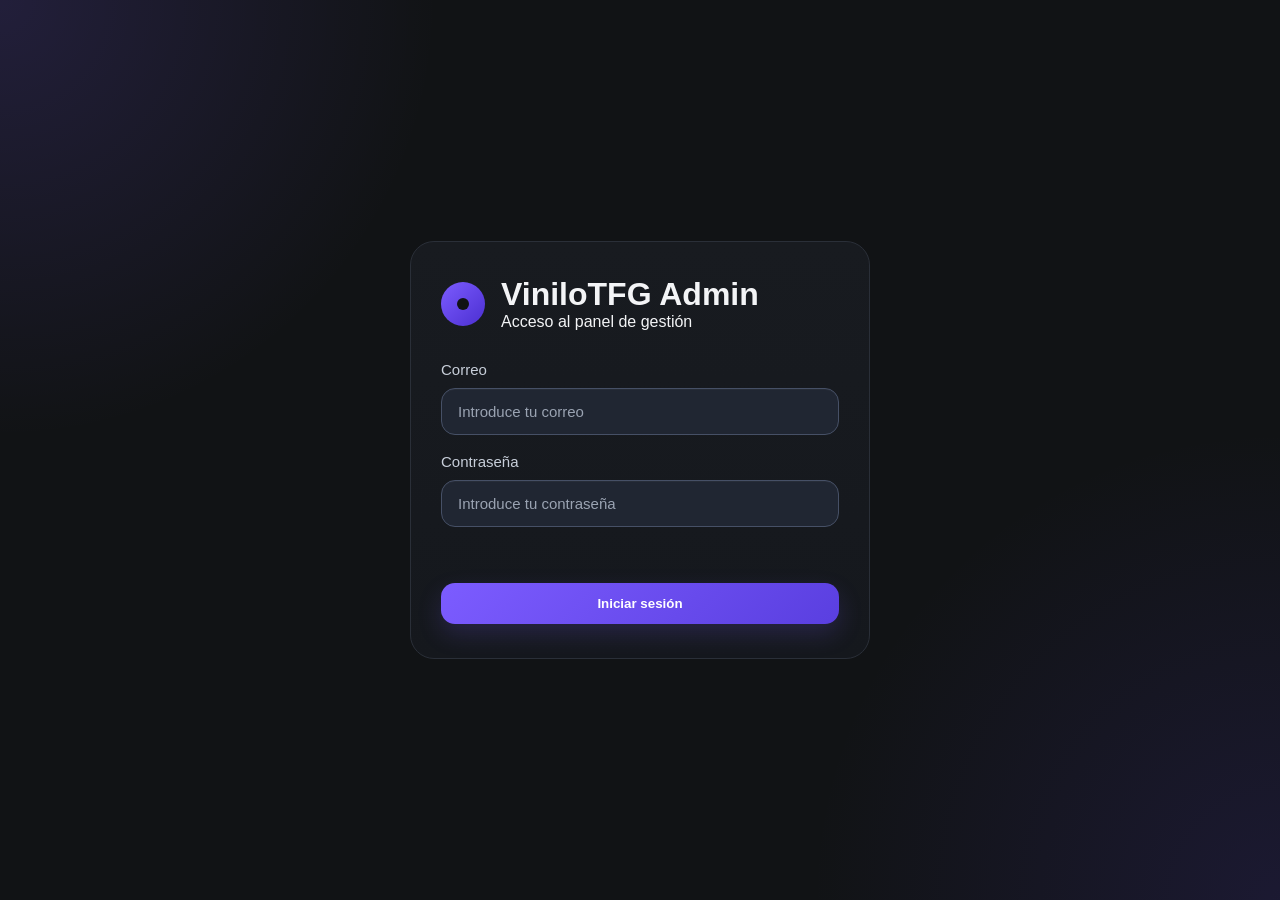
<file: index.html>
<!DOCTYPE html>
<html lang="es">
<head>
  <meta charset="UTF-8" />
  <meta name="viewport" content="width=device-width, initial-scale=1.0" />
  <title>ViniloTFG Admin - Incidencias</title>

  <!-- Hojas de estilo principales del sistema -->
  <link rel="stylesheet" href="css/global.css">
  <link rel="stylesheet" href="css/dashboard.css">
  <link rel="stylesheet" href="css/theme.css">
</head>
<body>
  <div class="layout">
    
    <!-- Barra lateral de navegación -->
    <aside class="sidebar">
      <div class="sidebar-top">
        <div class="logo-box">
          <div class="logo-circle"></div>
          <div>
            <h2>ViniloTFG Admin</h2>
            <p>Gestión interna</p>
          </div>
        </div>
      </div>

      <!-- Menú lateral con acceso a las distintas secciones -->
      <nav class="sidebar-nav">
        <a href="index.html" class="nav-item active">Dashboard</a>
        <a href="pedidos.html" class="nav-item">Pedidos</a>
        <a href="clientes.html" class="nav-item">Clientes</a>
        <a href="productos.html" class="nav-item">Productos</a>
        <a href="estadisticas.html" class="nav-item">Estadísticas</a>
        <a href="configuracion.html" class="nav-item">Configuración</a>
      </nav>

      <!-- Información del usuario actual -->
      <div class="sidebar-bottom">
        <div class="user-card">
          <div class="user-avatar">V</div>
          <div>
            <h4>Víctor</h4>
            <p>Administrador</p>
          </div>
        </div>
      </div>
    </aside>

    <!-- CONTENIDO PRINCIPAL -->
    <main class="main-content">
      
      <!-- Cabecera del dashboard -->
      <header class="topbar">
        <div>
          <h1>Dashboard de incidencias</h1>
          <p>Resumen general de pedidos, incidencias y actividad reciente</p>
        </div>

        <!-- Acción principal para crear una nueva incidencia -->
        <div class="topbar-actions">
          <button class="primary-btn" onclick="window.location.href='nueva-incidencia.html'">
                + Nueva incidencia
        </button>
        </div>
      </header>

      <!-- Tarjetas con resumen rápido de métricas -->
      <section class="stats-grid">
        <div class="stat-card">
          <div class="stat-info">
            <p>Pedidos totales</p>
            <h3>1.248</h3>
            <span>+12% este mes</span>
          </div>
        </div>

        <div class="stat-card">
          <div class="stat-info">
            <p>Pedidos pendientes</p>
            <h3>34</h3>
            <span>5 requieren revisión</span>
          </div>
        </div>

        <div class="stat-card">
          <div class="stat-info">
            <p>Incidencias abiertas</p>
            <h3>18</h3>
            <span>4 son urgentes</span>
          </div>
        </div>

        <div class="stat-card">
          <div class="stat-info">
            <p>Clientes activos</p>
            <h3>392</h3>
            <span>+27 esta semana</span>
          </div>
        </div>
      </section>

      <!-- BLOQUE DE GESTIÓN DE INCIDENCIAS -->
      <section class="panel">
        <div class="panel-header">
          <div>
            <h2>Gestión de incidencias</h2>
            <p>Consulta, filtra y revisa las incidencias registradas</p>
          </div>
        </div>

        <!-- Filtros para buscar y clasificar incidencias -->
        <div class="filters">
          <input type="text" id="searchIncident" placeholder="Buscar por cliente o ID..." />
          
          <select id="statusFilter">
            <option value="all">Todos los estados</option>
            <option value="Abierta">Abierta</option>
            <option value="En revisión">En revisión</option>
            <option value="Resuelta">Resuelta</option>
            <option value="Cerrada">Cerrada</option>
          </select>

          <select id="priorityFilter">
            <option value="all">Todas las prioridades</option>
            <option value="Baja">Baja</option>
            <option value="Media">Media</option>
            <option value="Alta">Alta</option>
            <option value="Urgente">Urgente</option>
          </select>
        </div>

        <!-- Tabla donde se cargan las incidencias dinámicamente -->
        <div class="table-container">
          <table>
            <thead>
              <tr>
                <th>ID</th>
                <th>Cliente</th>
                <th>Pedido</th>
                <th>Tipo</th>
                <th>Prioridad</th>
                <th>Estado</th>
                <th>Fecha</th>
              </tr>
            </thead>
            <tbody id="incidentTableBody">
              <!-- Contenido generado por JavaScript -->
            </tbody>
          </table>
        </div>
      </section>

      <!-- BLOQUE DE PEDIDOS RECIENTES Y RESUMEN -->
      <section class="bottom-grid">
        <div class="panel">
          <div class="panel-header">
            <div>
              <h2>Pedidos recientes</h2>
              <p>Últimos pedidos registrados en la tienda</p>
            </div>
          </div>

          <!-- Tabla con los últimos pedidos -->
          <div class="table-container">
            <table>
              <thead>
                <tr>
                  <th>ID Pedido</th>
                  <th>Cliente</th>
                  <th>Fecha</th>
                  <th>Total</th>
                  <th>Estado</th>
                </tr>
              </thead>
              <tbody id="ordersTableBody">
                <!-- Contenido generado por JavaScript -->
              </tbody>
            </table>
          </div>
        </div>

        <!-- Panel de resumen rápido del sistema -->
        <div class="panel">
          <div class="panel-header">
            <div>
              <h2>Resumen rápido</h2>
              <p>Estado general de la operativa</p>
            </div>
          </div>

          <div class="summary-boxes">
            <div class="summary-item">
              <h4>Incidencias urgentes</h4>
              <p>4 casos pendientes de resolución inmediata.</p>
            </div>

            <div class="summary-item">
              <h4>Pedidos con retraso</h4>
              <p>7 envíos muestran demoras superiores a 48 horas.</p>
            </div>

            <div class="summary-item">
              <h4>Devoluciones activas</h4>
              <p>3 solicitudes siguen en proceso de validación.</p>
            </div>

            <div class="summary-item">
              <h4>Clientes con incidencias repetidas</h4>
              <p>2 usuarios han abierto más de una incidencia esta semana.</p>
            </div>
          </div>
        </div>
      </section>

    </main>
  </div>

  <!-- Scripts compartidos y específicos del dashboard -->
  <script src="js/shared.js"></script>
  <script src="js/incidencias.js"></script>
  <script src="js/pedidos.js"></script>
</body>
</html>
</file>
<file: css/global.css>
/* RESET GENERAL:
   Limpia estilos por defecto del navegador y define base global */
* {
  margin: 0;
  padding: 0;
  box-sizing: border-box; /* Hace más fácil calcular tamaños */
  font-family: Arial, Helvetica, sans-serif;
}

/* Scroll suave al navegar entre secciones */
html {
  scroll-behavior: smooth;
}

/* Estilo base de la página (tema oscuro) */
body {
  background-color: #111315;
  color: #f3f4f6;
}

/* Enlaces sin subrayado y heredando color */
a {
  color: inherit;
  text-decoration: none;
}

/* CONTENEDOR PRINCIPAL:
   Divide la pantalla en sidebar + contenido */
.layout {
  display: flex;
  min-height: 100vh;
}

/* SIDEBAR:
   Menú lateral fijo con estructura vertical */
.sidebar {
  width: 280px;
  min-width: 280px;
  background-color: #181b20;
  border-right: 1px solid #2a2f38;
  display: flex;
  flex-direction: column;
  justify-content: flex-start;
  padding: 24px 18px;
  position: sticky; /* Se queda fija al hacer scroll */
  top: 0;
  height: 100vh;
}

/* Separación superior (logo/zona inicial) */
.sidebar-top {
  margin-bottom: 28px;
}

/* Contenedor del logo + texto */
.logo-box {
  display: flex;
  align-items: center;
  gap: 14px;
}

/* Círculo visual del logo con degradado */
.logo-circle {
  width: 44px;
  height: 44px;
  background: linear-gradient(135deg, #7c5cff, #4b2fd1);
  border-radius: 50%;
  position: relative;
  flex-shrink: 0;
}

/* Detalle interior del logo (efecto punto) */
.logo-circle::after {
  content: "";
  width: 12px;
  height: 12px;
  background-color: #111315;
  border-radius: 50%;
  position: absolute;
  top: 16px;
  left: 16px;
}

/* Texto principal del logo */
.logo-box h2 {
  font-size: 18px;
  margin-bottom: 4px;
  line-height: 1.2;
}

/* Subtexto del logo */
.logo-box p {
  color: #a1a7b3;
  font-size: 13px;
}

/* MENÚ DE NAVEGACIÓN */
.sidebar-nav {
  display: flex;
  flex-direction: column;
  gap: 8px;
}

/* Elemento de menú */
.nav-item {
  text-decoration: none;
  color: #d5d9e2;
  padding: 14px 16px;
  border-radius: 14px;
  transition: 0.25s ease; /* Animaciones suaves */
  font-size: 15px;
  font-weight: 500;
}

/* Hover: pequeño desplazamiento y cambio de fondo */
.nav-item:hover {
  background-color: #222833;
  color: #ffffff;
  transform: translateX(2px);
}

/* Item activo (seleccionado) */
.nav-item.active {
  background: linear-gradient(135deg, #7c5cff, #5a3fe0);
  color: white;
  font-weight: bold;
  box-shadow: 0 10px 24px rgba(124, 92, 255, 0.22);
}

/* ZONA INFERIOR SIDEBAR (usuario) */
.sidebar-bottom {
  margin-top: auto; /* Empuja al fondo */
  padding-top: 24px;
}

/* Filas clicables (tablas, listas, etc.) */
.clickable-row {
  cursor: pointer;
}

.clickable-row:hover {
  background-color: #232832 !important;
  transform: scale(1.01);
}

/* TARJETA DE USUARIO */
.user-card {
  background-color: #20242c;
  border: 1px solid #2a2f38;
  border-radius: 16px;
  padding: 14px;
  display: flex;
  align-items: center;
  gap: 12px;
}

/* Avatar circular del usuario */
.user-avatar {
  width: 42px;
  height: 42px;
  border-radius: 50%;
  background-color: #7c5cff;
  display: flex;
  align-items: center;
  justify-content: center;
  font-weight: bold;
}

/* Nombre usuario */
.user-card h4 {
  font-size: 15px;
  margin-bottom: 2px;
}

/* Info secundaria usuario */
.user-card p {
  font-size: 13px;
  color: #a1a7b3;
}

/* CONTENIDO PRINCIPAL */
.main-content {
  flex: 1; /* Ocupa el resto del espacio */
  padding: 30px 32px;
}

/* BOTONES PRINCIPALES */
.primary-btn {
  background: linear-gradient(135deg, #7c5cff, #5a3fe0);
  border: none;
  color: white;
  padding: 13px 18px;
  border-radius: 14px;
  cursor: pointer;
  font-weight: bold;
  transition: 0.25s ease;
  box-shadow: 0 10px 24px rgba(124, 92, 255, 0.18);
}

/* Hover botón principal */
.primary-btn:hover {
  transform: translateY(-1px);
  opacity: 0.96;
}

/* Click botón */
.primary-btn:active {
  transform: translateY(0);
}

/* BOTÓN SECUNDARIO */
.secondary-btn {
  background-color: #20242c;
  border: 1px solid #2a2f38;
  color: #f3f4f6;
  padding: 13px 18px;
  border-radius: 14px;
  cursor: pointer;
  font-weight: 600;
  transition: 0.25s ease;
}

.secondary-btn:hover {
  background-color: #252b34;
}

/* PANEL (tarjetas/contenedores principales) */
.panel {
  background: linear-gradient(180deg, #181b20 0%, #15181d 100%);
  border: 1px solid #2a2f38;
  border-radius: 22px;
  padding: 24px;
  margin-bottom: 28px;
  box-shadow: 0 8px 24px rgba(0, 0, 0, 0.14);
}

/* Cabecera del panel */
.panel-header {
  display: flex;
  justify-content: space-between;
  align-items: center;
  margin-bottom: 18px;
}

/* Título del panel */
.panel-header h2 {
  font-size: 22px;
  margin-bottom: 6px;
  line-height: 1.2;
}

/* Subtítulo/descripción */
.panel-header p {
  color: #a1a7b3;
  font-size: 14px;
  line-height: 1.45;
}

/* TABLAS */
.table-container {
  overflow-x: auto; /* Scroll horizontal si hace falta */
  border-radius: 16px;
}

table {
  width: 100%;
  border-collapse: collapse;
}

/* Cabecera tabla */
thead {
  background-color: #20242c;
}

/* Celdas */
th,
td {
  text-align: left;
  padding: 18px 16px;
  border-bottom: 1px solid #2a2f38;
  font-size: 14px;
  vertical-align: middle;
}

/* Encabezados */
th {
  color: #d8deea;
  font-weight: 700;
}

/* Contenido */
td {
  color: #f3f4f6;
}

/* Hover filas */
tbody tr {
  transition: 0.2s ease;
}

tbody tr:hover {
  background-color: #1e232b;
}

/* BADGES:
   Etiquetas de estado/prioridad */
.badge {
  display: inline-flex;
  align-items: center;
  justify-content: center;
  padding: 7px 12px;
  border-radius: 999px;
  font-size: 12px;
  font-weight: bold;
  white-space: nowrap;
}

/* Diferentes estados visuales */
.badge-open { background-color: rgba(255, 77, 79, 0.15); color: #ff6b6b; }
.badge-review { background-color: rgba(255, 193, 7, 0.15); color: #ffd166; }
.badge-resolved { background-color: rgba(34, 197, 94, 0.15); color: #4ade80; }
.badge-closed { background-color: rgba(148, 163, 184, 0.15); color: #cbd5e1; }
.badge-low { background-color: rgba(100, 116, 139, 0.15); color: #cbd5e1; }
.badge-medium { background-color: rgba(59, 130, 246, 0.15); color: #60a5fa; }
.badge-high { background-color: rgba(249, 115, 22, 0.15); color: #fb923c; }
.badge-urgent { background-color: rgba(239, 68, 68, 0.15); color: #f87171; }
.badge-pending { background-color: rgba(250, 204, 21, 0.15); color: #facc15; }
.badge-paid { background-color: rgba(34, 197, 94, 0.15); color: #4ade80; }
.badge-shipped { background-color: rgba(59, 130, 246, 0.15); color: #60a5fa; }
.badge-delivered { background-color: rgba(16, 185, 129, 0.15); color: #34d399; }

/* SCROLL PERSONALIZADO */
::-webkit-scrollbar {
  width: 10px;
  height: 10px;
}

::-webkit-scrollbar-track {
  background: #111315;
}

::-webkit-scrollbar-thumb {
  background: #2a2f38;
  border-radius: 999px;
}

::-webkit-scrollbar-thumb:hover {
  background: #3a4150;
}

/* RESPONSIVE:
   Adaptación a tablet/móvil */
@media (max-width: 1024px) {
  .layout {
    flex-direction: column; /* Sidebar arriba */
  }

  .sidebar {
    width: 100%;
    min-width: 100%;
    height: auto;
    position: relative;
    border-right: none;
    border-bottom: 1px solid #2a2f38;
  }

  .sidebar-bottom {
    margin-top: 24px;
  }

  .main-content {
    padding: 24px;
  }
}

/* Ajustes móviles */
@media (max-width: 700px) {
  .main-content {
    padding: 18px;
  }

  .panel {
    padding: 18px;
  }

  th,
  td {
    padding: 14px 12px;
  }
}

/* FORMULARIOS */
form label {
  display: block;
  margin-bottom: 10px;
  font-size: 15px;
  color: #c7ced9;
  font-weight: 500;
}

/* Inputs, selects y textarea */
form input,
form select,
form textarea {
  width: 100%;
  background-color: #202632;
  border: 1px solid #465066;
  border-radius: 14px;
  padding: 14px 16px;
  color: #f3f4f6;
  font-size: 15px;
  outline: none;
  transition: 0.2s ease;
  box-shadow: inset 0 1px 0 rgba(255, 255, 255, 0.03);
}

/* Placeholder */
form input::placeholder,
form textarea::placeholder {
  color: #9aa3b2;
}

/* Focus en inputs */
form input:focus,
form select:focus,
form textarea:focus {
  border-color: #7c5cff;
  box-shadow:
    0 0 0 3px rgba(124, 92, 255, 0.16),
    inset 0 1px 0 rgba(255, 255, 255, 0.04);
  background-color: #252c39;
}

/* Grid de formulario */
.form-grid {
  display: grid;
  grid-template-columns: 1fr 1fr;
  gap: 24px;
}

/* Textarea */
textarea {
  resize: vertical;
  min-height: 160px;
}

/* Botones del formulario */
.form-actions {
  margin-top: 30px;
  display: flex;
  gap: 12px;
}

/* Responsive formulario */
@media (max-width: 900px) {
  .form-grid {
    grid-template-columns: 1fr;
  }
}
</file>
<file: css/dashboard.css>
/* Barra superior con título y acciones */
.topbar {
  display: flex;
  justify-content: space-between;
  margin-bottom: 30px;
}

/* Grid de tarjetas de estadísticas */
.stats-grid {
  display: grid;
  grid-template-columns: repeat(4, 1fr);
  gap: 18px;
  margin-bottom: 28px;
}

/* Tarjetas individuales */
.stat-card {
  background-color: #181b20;
  border: 1px solid #2a2f38;
  border-radius: 18px;
  padding: 22px;
}

/* Zona de filtros */
.filters {
  display: flex;
  gap: 10px;
  margin-bottom: 20px;
}

/* Inputs y selects de filtros */
.filters input,
.filters select {
  background-color: #111315;
  color: white;
  border: 1px solid #2a2f38;
  border-radius: 10px;
  padding: 10px;
}

/* Grid inferior (contenido principal + lateral) */
.bottom-grid {
  display: grid;
  grid-template-columns: 2fr 1fr;
  gap: 20px;
}
</file>
<file: css/theme.css>
/* =========================
   TEMA CLARO
========================= */

/* Colores base del body en modo claro */
body.light-theme {
  background-color: #f4f7fb;
  color: #111827;
}

/* Fondo general layout */
body.light-theme .layout {
  background-color: #f4f7fb;
}

/* SIDEBAR */

/* Sidebar claro */
body.light-theme .sidebar {
  background-color: #ffffff;
  border-right: 1px solid #dbe3ee;
}

/* Punto interior logo */
body.light-theme .logo-circle::after {
  background-color: #ffffff;
}

/* Textos principales en modo claro */
body.light-theme .logo-box h2,
body.light-theme .user-card h4,
body.light-theme .panel-header h2,
body.light-theme .topbar h1,
body.light-theme .detail-topbar h1,
body.light-theme .detail-grid .panel h2,
body.light-theme .detail-grid .panel h3,
body.light-theme .stat-info h3,
body.light-theme th,
body.light-theme td,
body.light-theme .summary-item h4,
body.light-theme .detail-info-card h3,
body.light-theme .meta-item strong,
body.light-theme .timeline-item h4,
body.light-theme .notification-option-left span,
body.light-theme .config-summary-grid h4 {
  color: #111827;
}

/* Textos secundarios */
body.light-theme .logo-box p,
body.light-theme .user-card p,
body.light-theme .panel-header p,
body.light-theme .topbar p,
body.light-theme .detail-subtitle,
body.light-theme .breadcrumb,
body.light-theme .summary-item p,
body.light-theme .detail-description-box p,
body.light-theme .timeline-item span,
body.light-theme .timeline-item p,
body.light-theme .notes-box p,
body.light-theme .detail-info-card span,
body.light-theme .meta-item span,
body.light-theme .notification-option small,
body.light-theme .config-summary-grid p {
  color: #6b7280;
}

/* Links menú */
body.light-theme .nav-item {
  color: #1f2937;
}

/* Hover menú */
body.light-theme .nav-item:hover {
  background-color: #eef2f7;
  color: #111827;
}

/* Activo */
body.light-theme .nav-item.active {
  color: #ffffff;
}

/* MAIN */

/* Fondo contenido principal */
body.light-theme .main-content {
  background-color: #f4f7fb;
}

/* PANELS Y CARDS */

/* Paneles y tarjetas */
body.light-theme .panel,
body.light-theme .stat-card {
  background: #ffffff;
  border: 1px solid #dbe3ee;
  box-shadow: 0 8px 24px rgba(15, 23, 42, 0.06);
}

/* Elementos secundarios */
body.light-theme .user-card,
body.light-theme .detail-info-card,
body.light-theme .detail-description-box,
body.light-theme .meta-item,
body.light-theme .summary-item,
body.light-theme .notes-box,
body.light-theme .notification-option,
body.light-theme .config-summary-grid .summary-item {
  background-color: #f8fafc;
  border: 1px solid #dbe3ee;
}

/* Hover tarjetas */
body.light-theme .summary-item:hover,
body.light-theme .notification-option:hover,
body.light-theme .config-summary-grid .summary-item:hover {
  background-color: #f1f5f9;
}

/* TABLAS */

/* Cabecera tabla */
body.light-theme thead {
  background-color: #eef2f7;
}

/* Bordes tabla */
body.light-theme th,
body.light-theme td {
  border-bottom: 1px solid #e5eaf2;
}

/* Hover filas */
body.light-theme tbody tr:hover,
body.light-theme .clickable-row:hover {
  background-color: #f8fafc !important;
}

/* INPUTS */

/* Inputs modo claro */
body.light-theme .search-input,
body.light-theme .filters input,
body.light-theme .filters select,
body.light-theme .status-change-box select,
body.light-theme form input,
body.light-theme form select,
body.light-theme form textarea,
body.light-theme .config-field-block input,
body.light-theme .config-field-block select {
  background-color: #ffffff;
  color: #111827;
  border: 1px solid #cfd8e3;
}

/* Placeholder */
body.light-theme .search-input::placeholder,
body.light-theme form input::placeholder,
body.light-theme form textarea::placeholder {
  color: #94a3b8;
}

/* Focus inputs */
body.light-theme .search-input:focus,
body.light-theme .filters input:focus,
body.light-theme .filters select:focus,
body.light-theme .status-change-box select:focus,
body.light-theme form input:focus,
body.light-theme form select:focus,
body.light-theme form textarea:focus,
body.light-theme .config-field-block input:focus,
body.light-theme .config-field-block select:focus {
  border-color: #7c5cff;
  background-color: #ffffff;
  box-shadow: 0 0 0 3px rgba(124, 92, 255, 0.12);
}

/* Labels */
body.light-theme form label,
body.light-theme .config-field-block label,
body.light-theme .status-change-box label {
  color: #374151;
}

/* BREADCRUMB */

/* Links breadcrumb */
body.light-theme .breadcrumb a {
  color: #6d4aff;
}

/* TIMELINE */

/* Línea timeline */
body.light-theme .timeline-item {
  border-left: 2px solid #dbe3ee;
}

/* SCROLL */

/* Fondo scroll */
body.light-theme ::-webkit-scrollbar-track {
  background: #f4f7fb;
}

/* Barra scroll */
body.light-theme ::-webkit-scrollbar-thumb {
  background: #cbd5e1;
}

/* Hover scroll */
body.light-theme ::-webkit-scrollbar-thumb:hover {
  background: #94a3b8;
}
</file>
<file: css/configuracion.css>
/* =========================
   CONFIGURACIÓN - ESTILOS PROPIOS
========================= */

/* Estilo general de cada bloque de campo del formulario */
.config-field-block {
  margin-bottom: 20px;
}

/* Estilo de las etiquetas de los campos */
.config-field-block label {
  display: block;
  margin-bottom: 6px;
  font-size: 14px;
  color: #a1a7b3;
}

/* Apariencia de inputs y selects de configuración */
.config-field-block input,
.config-field-block select {
  width: 100%;
  padding: 12px 14px;
  border-radius: 12px;
  border: 1px solid #2a2f38;
  background-color: #20242c;
  color: #f3f4f6;
  font-size: 14px;
  outline: none;
  transition: 0.2s ease;
}

/* Efecto visual al enfocar los campos */
.config-field-block input:focus,
.config-field-block select:focus {
  border-color: #6c5ce7;
  box-shadow: 0 0 0 1px #6c5ce7;
}

/* Distribución en dos columnas para formularios */
.form-grid {
  display: grid;
  grid-template-columns: 1fr 1fr;
  gap: 18px;
}

/* =========================
   NOTIFICACIONES
========================= */

/* Contenedor vertical de opciones de notificación */
.notifications-list {
  display: flex;
  flex-direction: column;
  gap: 16px;
}

/* Tarjeta de cada opción de notificación */
.notification-option {
  display: flex;
  flex-direction: column;
  gap: 8px;
  background-color: #20242c;
  border: 1px solid #2a2f38;
  border-radius: 16px;
  padding: 18px;
  cursor: pointer;
  transition: 0.2s ease;
}

/* Cambio de color al pasar el ratón */
.notification-option:hover {
  background-color: #232832;
}

/* Alineación horizontal del checkbox y el texto principal */
.notification-option-left {
  display: flex;
  align-items: center;
  gap: 12px;
}

/* Tamaño y cursor del checkbox */
.notification-option-left input[type="checkbox"] {
  width: 16px;
  height: 16px;
  cursor: pointer;
}

/* Texto principal de cada opción */
.notification-option-left span {
  color: #f3f4f6;
  font-size: 15px;
  font-weight: 600;
}

/* Texto secundario explicativo */
.notification-option small {
  color: #a1a7b3;
  font-size: 13px;
  line-height: 1.5;
}

/* =========================
   RESUMEN CONFIGURACIÓN
========================= */

/* Cuadrícula para mostrar el resumen de configuración */
.config-summary-grid {
  display: grid;
  grid-template-columns: repeat(3, 1fr);
  gap: 18px;
}

/* Tarjetas individuales del resumen */
.config-summary-grid .summary-item {
  background-color: #20242c;
  border: 1px solid #2a2f38;
  border-radius: 16px;
  padding: 18px;
  transition: 0.2s ease;
}

/* Efecto hover sobre las tarjetas resumen */
.config-summary-grid .summary-item:hover {
  background-color: #232832;
}

/* Título de cada bloque del resumen */
.config-summary-grid h4 {
  font-size: 15px;
  margin-bottom: 6px;
  color: #f3f4f6;
}

/* Texto descriptivo de cada bloque */
.config-summary-grid p {
  font-size: 13px;
  color: #a1a7b3;
  line-height: 1.5;
}

/* =========================
   BOTONES (AJUSTE FINO)
========================= */

/* Separación superior de los botones del formulario */
.form-actions {
  margin-top: 20px;
}

/* =========================
   RESPONSIVE
========================= */

@media (max-width: 900px) {

  /* En móvil, el formulario pasa a una sola columna */
  .form-grid {
    grid-template-columns: 1fr;
  }

  /* El resumen también pasa a una sola columna */
  .config-summary-grid {
    grid-template-columns: 1fr;
  }

}
</file>
<file: css/incidencia.css>
/* Barra superior del detalle (título + acciones) */
.detail-topbar {
  display: flex;
  justify-content: space-between;
  align-items: flex-start;
  gap: 20px;
  margin-bottom: 28px;
}

/* Breadcrumb (ruta tipo Dashboard / Incidencia) */
.breadcrumb {
  color: #7f8794;
  font-size: 14px;
  margin-bottom: 10px;
}

/* Links del breadcrumb */
.breadcrumb a {
  color: #7c5cff;
  text-decoration: underline;
}

/* Título principal */
.detail-topbar h1 {
  font-size: 32px;
  margin-bottom: 8px;
  line-height: 1.15;
}

/* Grid principal (info + lateral) */
.detail-grid {
  display: grid;
  grid-template-columns: 2fr 1fr;
  gap: 20px;
  align-items: start;
}

/* Grid de datos principales */
.detail-info-grid {
  display: grid;
  grid-template-columns: repeat(2, 1fr);
  gap: 16px;
  margin-top: 20px;
  margin-bottom: 22px;
}

/* Tarjetas de información */
.detail-info-card {
  background-color: #20242c;
  border: 1px solid #2a2f38;
  border-radius: 18px;
  padding: 18px;
}

/* Label de cada dato */
.detail-info-card span {
  display: block;
  color: #a1a7b3;
  font-size: 13px;
  margin-bottom: 8px;
}

/* Valor de cada dato */
.detail-info-card h3 {
  font-size: 20px;
  line-height: 1.3;
}

/* Títulos dentro de panel */
.detail-grid .panel h2 {
  font-size: 22px;
  margin-bottom: 8px;
}

.detail-grid .panel h3 {
  font-size: 18px;
  margin-bottom: 12px;
}

/* Texto de panel */
.detail-grid .panel p {
  line-height: 1.6;
}

/* Panel dentro de panel */
.detail-grid .panel > .panel {
  margin-top: 8px;
  margin-bottom: 0;
  background-color: #161a20;
  box-shadow: none;
}

/* Descripción */
#detailDescripcion {
  color: #e5e7eb;
  font-size: 14px;
}

/* Contenedor historial */
#timelineContainer {
  display: flex;
  flex-direction: column;
  gap: 16px;
  margin-top: 16px;
}

/* Item del timeline */
.timeline-item {
  position: relative;
  padding-left: 22px;
  border-left: 2px solid #2a2f38;
  padding-bottom: 4px;
}

/* Punto del timeline */
.timeline-item::before {
  content: "";
  width: 12px;
  height: 12px;
  background: linear-gradient(135deg, #7c5cff, #5a3fe0);
  border-radius: 50%;
  position: absolute;
  left: -7px;
  top: 2px;
}

/* Título evento */
.timeline-item h4 {
  font-size: 15px;
  margin-bottom: 4px;
}

/* Fecha evento */
.timeline-item span {
  display: block;
  color: #7f8794;
  font-size: 12px;
  margin-bottom: 6px;
}

/* Texto evento */
.timeline-item p {
  color: #cbd2dd;
  font-size: 14px;
  line-height: 1.6;
}

/* Barra de acciones (botones + selector) */
.detail-actions-bar {
  display: flex;
  align-items: flex-end;
  gap: 12px;
  flex-wrap: wrap;
}

/* Contenedor selector estado */
.status-change-box {
  display: flex;
  flex-direction: column;
  gap: 8px;
  min-width: 220px;
}

/* Label selector */
.status-change-box label {
  font-size: 14px;
  color: #a1a7b3;
  font-weight: 600;
}

/* Select estado */
.status-change-box select {
  width: 100%;
  background-color: #202632;
  border: 1px solid #465066;
  border-radius: 14px;
  padding: 13px 14px;
  color: #f3f4f6;
  font-size: 14px;
  outline: none;
  transition: 0.2s ease;
}

/* Focus select */
.status-change-box select:focus {
  border-color: #7c5cff;
  box-shadow: 0 0 0 3px rgba(124, 92, 255, 0.16);
  background-color: #252c39;
}

/* Responsive acciones */
@media (max-width: 800px) {
  .detail-actions-bar {
    flex-direction: column;
    align-items: stretch;
  }

  .status-change-box {
    min-width: 100%;
  }
}

/* Responsive grid */
@media (max-width: 1200px) {
  .detail-grid {
    grid-template-columns: 1fr;
  }
}

/* Responsive general */
@media (max-width: 800px) {
  .detail-topbar {
    flex-direction: column;
    align-items: flex-start;
  }

  .detail-info-grid {
    grid-template-columns: 1fr;
  }

  .detail-topbar h1 {
    font-size: 26px;
  }
}

/* (Repetido) Barra de acciones */
.detail-actions-bar {
  display: flex;
  align-items: flex-end;
  gap: 12px;
  flex-wrap: wrap;
}

/* (Repetido) Selector */
.status-change-box {
  display: flex;
  flex-direction: column;
  gap: 8px;
  min-width: 220px;
}

/* (Repetido) Label */
.status-change-box label {
  font-size: 14px;
  color: #a1a7b3;
  font-weight: 600;
}

/* (Repetido) Select */
.status-change-box select {
  width: 100%;
  background-color: #202632;
  border: 1px solid #465066;
  border-radius: 14px;
  padding: 13px 14px;
  color: #f3f4f6;
  font-size: 14px;
  outline: none;
  transition: 0.2s ease;
}

/* (Repetido) Focus */
.status-change-box select:focus {
  border-color: #7c5cff;
  box-shadow: 0 0 0 3px rgba(124, 92, 255, 0.16);
  background-color: #252c39;
}

/* (Repetido) Responsive */
@media (max-width: 800px) {
  .detail-actions-bar {
    flex-direction: column;
    align-items: stretch;
  }

  .status-change-box {
    min-width: 100%;
  }
}
</file>
<file: css/login.css>
/* Contenedor principal centrado */
.login-page {
  min-height: 100vh;
  display: flex;
  align-items: center;
  justify-content: center;
  padding: 24px;

  /* Fondo con degradados */
  background:
    radial-gradient(circle at top left, rgba(124, 92, 255, 0.16), transparent 28%),
    radial-gradient(circle at bottom right, rgba(90, 63, 224, 0.14), transparent 30%),
    #111315;
}

/* Tarjeta del login */
.login-card {
  width: 100%;
  max-width: 460px;
  background: linear-gradient(180deg, #181b20 0%, #15181d 100%);
  border: 1px solid #2a2f38;
  border-radius: 24px;
  padding: 34px 30px;
}

/* Logo + texto */
.login-logo {
  display: flex;
  align-items: center;
  gap: 16px;
  margin-bottom: 30px;
}

/* Formulario */
.login-form {
  display: flex;
  flex-direction: column;
  gap: 18px;
}

/* Inputs */
.login-field input {
  width: 100%;
  background-color: #202632;
  border: 1px solid #465066;
  border-radius: 14px;
  padding: 14px 16px;
  color: #f3f4f6;
}

/* Error */
.login-error {
  min-height: 20px;
  color: #f87171;
}

/* Botón */
.login-btn {
  width: 100%;
}
</file>
